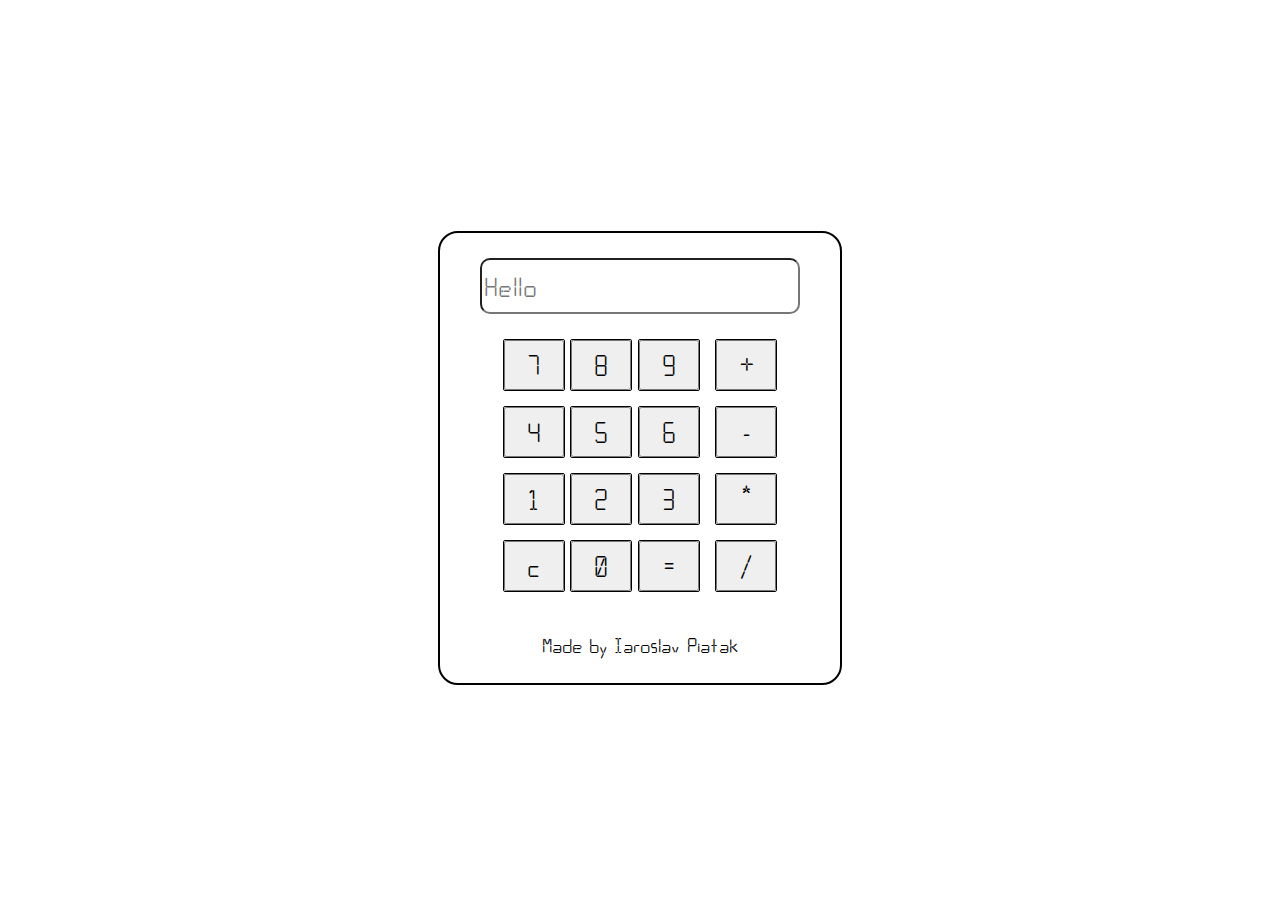
<file: 00_Calculator/index.html>
<!DOCTYPE html>
<html lang="en">

<head>
    <meta charset="UTF-8">
    <meta http-equiv="X-UA-Compatible" content="IE=edge">
    <meta name="viewport" content="width=device-width, initial-scale=1.0">
    <link rel="stylesheet" href="style.css">
    <link rel="preconnect" href="https://fonts.googleapis.com">
    <link rel="preconnect" href="https://fonts.gstatic.com" crossorigin>
    <link href="https://fonts.googleapis.com/css2?family=Capriola&display=swap" rel="stylesheet">
    <title>Calculator</title>
</head>

<body>
    <main>

            <div class="main_box">
                <div class="screen">
                    <input id="screen1" type="text" placeholder="Hello">
                </div>
                <div class="buttons">
                    <div class="button">
                        <button id="b7">7</button>
                    </div>
                    <div class="button">
                        <button id="b8">8</button>
                    </div>
                    <div class="button">
                        <button id="b9">9</button>
                    </div>

                    <div class="button1">
                        <button id="b+">+</button>
                    </div>

                    <div class="button">
                        <button id="b4">4</button>
                    </div>
                    <div class="button">
                        <button id="b5">5</button>
                    </div>
                    <div class="button">
                        <button id="b6">6</button>
                    </div>

                    <div class="button1">
                        <button id="b-">-</button>
                    </div>

                    <div class="button">
                        <button id="b1">1</button>
                    </div>
                    <div class="button">
                        <button id="b2">2</button>
                    </div>
                    <div class="button">
                        <button id="b3">3</button>
                    </div>

                    <div class="button1">
                        <button id="b*">*</button>
                    </div>

                    <div class="button">
                        <button id="bc">c</button>
                    </div>
                    <div class="button">
                        <button id="b0">0</button>
                    </div>
                    <div class="button">
                        <button id="b=">=</button>
                    </div>

                    <div class="button1">
                        <button id="b/">/</button>
                    </div>


                </div>

                <p>Made by Iaroslav Piatak</p>
            </div>
    </main>



    <script src="script.js"></script>

</body>

</html>
</file>
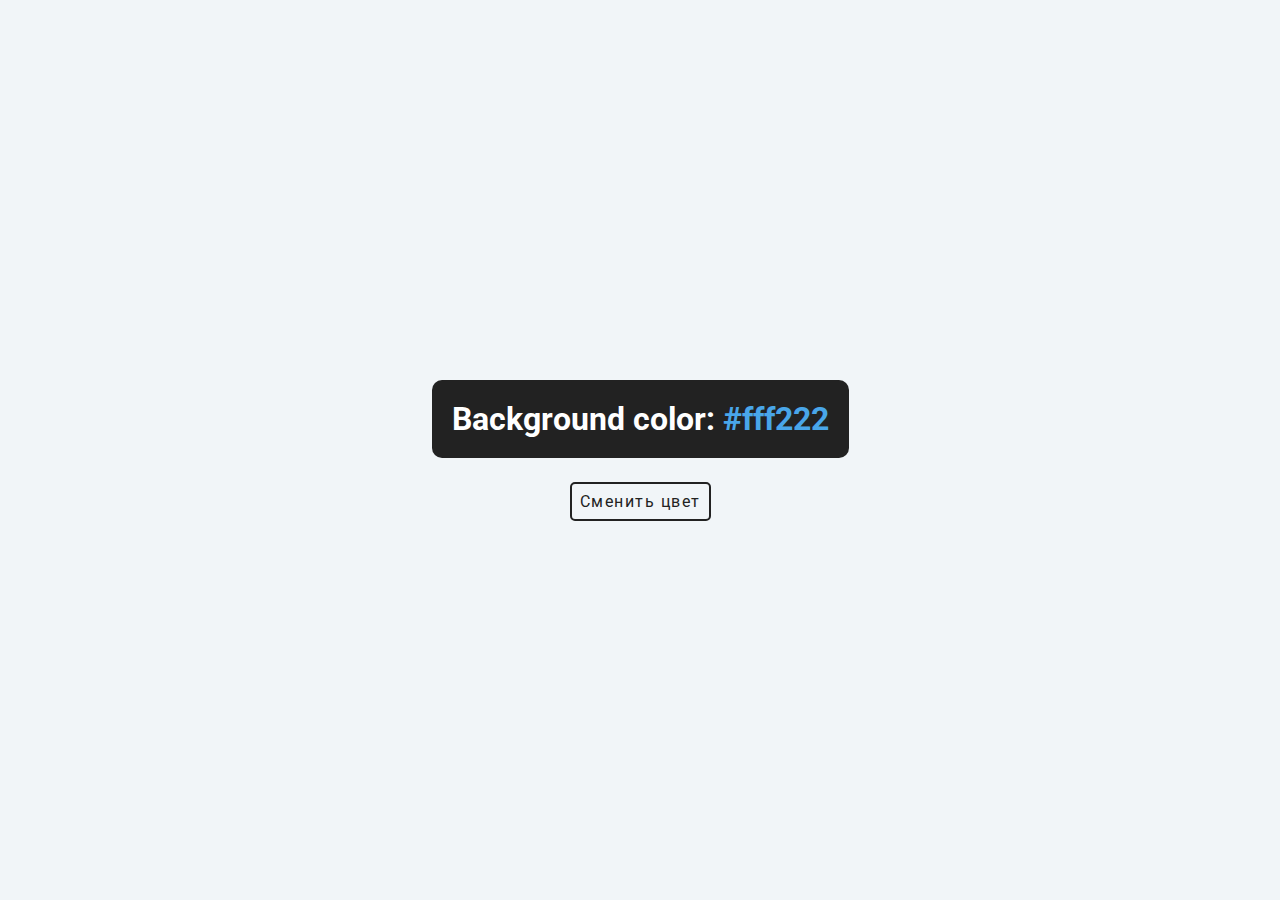
<file: 01_ChangeColor/index.html>
<!DOCTYPE html>
<html lang="en">
<head>
    <meta charset="UTF-8">
    <meta http-equiv="X-UA-Compatible" content="IE=edge">
    <meta name="viewport" content="width=device-width, initial-scale=1.0">
    <link rel="stylesheet" href="css/style.css">
    <title>Background Changer</title>
</head>
<body>
    <div class="container">
        <h2>
            Background color:
            <span class = "color">#fff222</span>
        </h2>
        <button id="btn" class="btn">Сменить цвет</button>
    </div>
  

    <script src="js/app.js"></script>
</body>
</html>
</file>
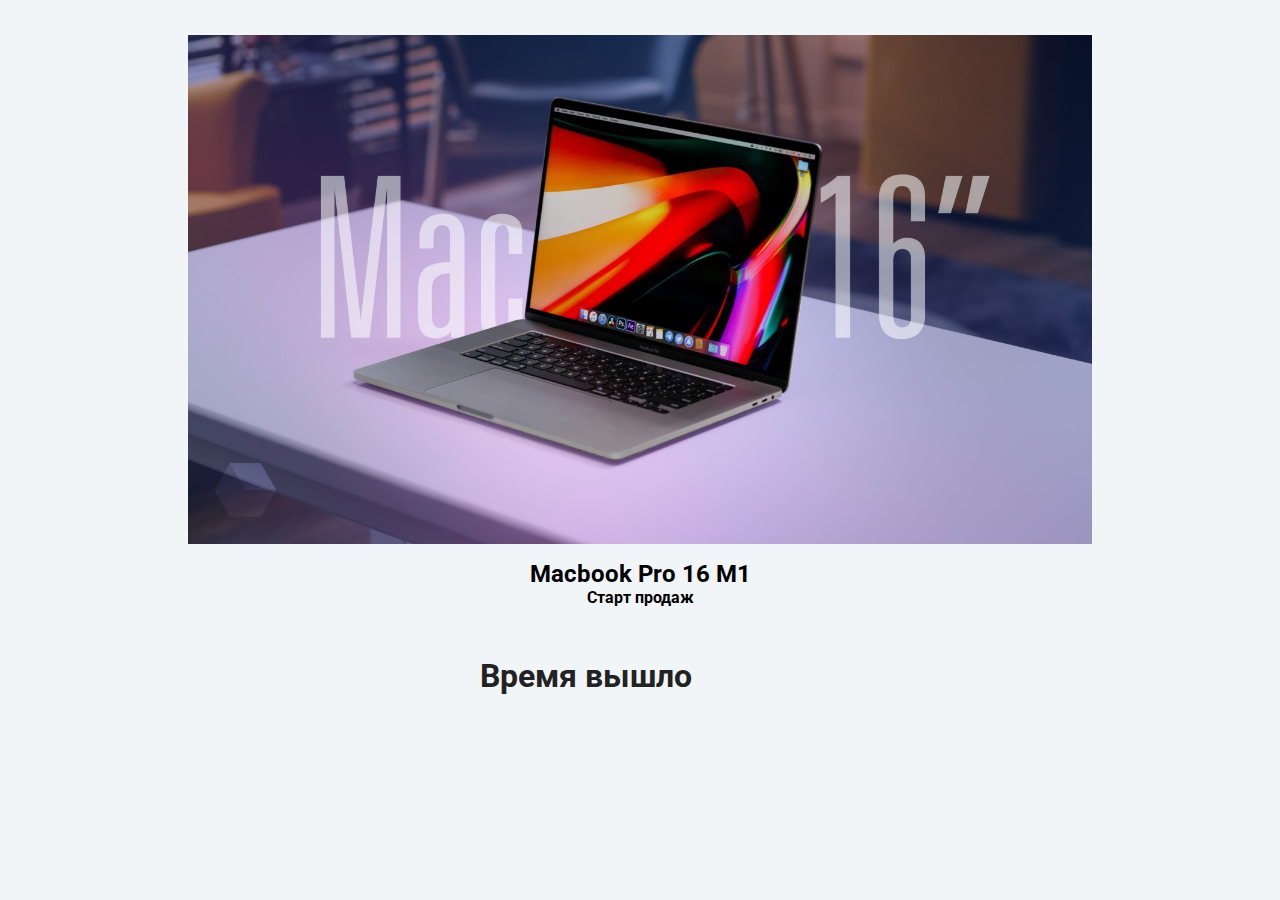
<file: 02_Countdown/index.html>
<!DOCTYPE html>
<html lang="en">
<head>
    <meta charset="UTF-8">
    <meta http-equiv="X-UA-Compatible" content="IE=edge">
    <meta name="viewport" content="width=device-width, initial-scale=1.0">
    <link rel="stylesheet" href="css/style.css">
    <title>Document</title>
</head>
<body>
    <div class="container">
        <img class="image" src="img/macbook.jpg" alt="Macbook pro 16 m1">
        <h2>Macbook Pro 16 M1</h2>
        <h4>Старт продаж</h4>
            <div class="countdown">
                <div class="countdown_item">
                    <h4 class="days">10</h4>
                    <span>дни</span>
                </div>

                <div class="countdown_item">
                    <h4 class="hours">10</h4>
                    <span>часы</span>
                </div>

                <div class="countdown_item">
                    <h4 class="minutes">10</h4>
                    <span>минуты</span>
                </div>

                <div class="countdown_item">
                    <h4 class="seconds">10</h4>
                    <span>секунды</span>
                </div>

            </div>
    </div>

    <script src="js/script.js"></script>
</body>
</html>
</file>
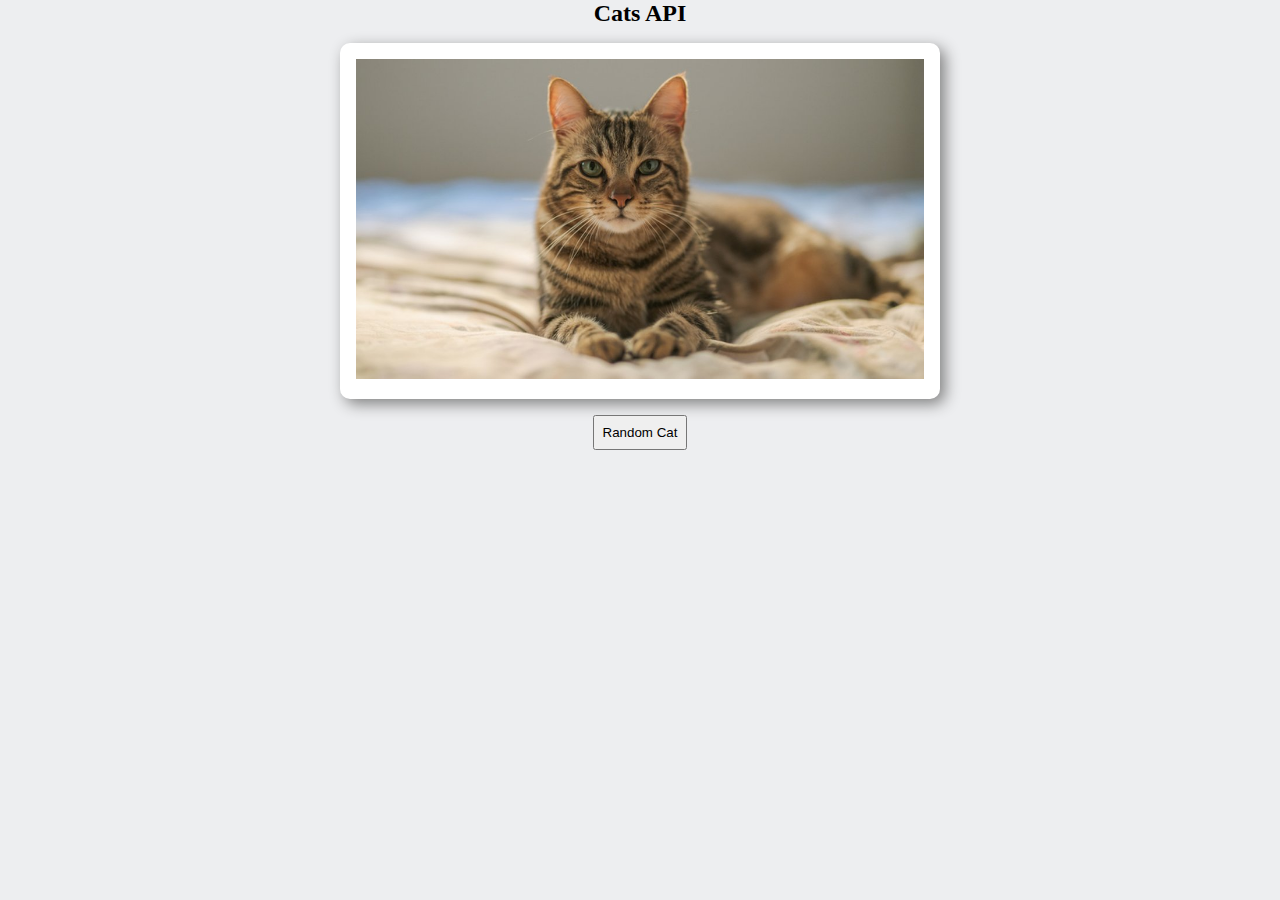
<file: 03_RandomCat/index.html>
<!DOCTYPE html>
<html lang="en">
<head>
    <meta charset="UTF-8">
    <meta http-equiv="X-UA-Compatible" content="IE=edge">
    <meta name="viewport" content="width=device-width, initial-scale=1.0">
    <link rel="stylesheet" href="css/style.css">
    <title>RandomCat</title>
</head>
<body>
    <div class="container">
        <h2>Cats API</h2>
        <div class="card">
            <img src="img/cat-default.jpg" alt="cat" class="img">
        </div>
        <button type = "button" class="btn">Random Cat</button>
    </div>
    <script src="js/app.js"></script>
    
</body>
</html>
</file>
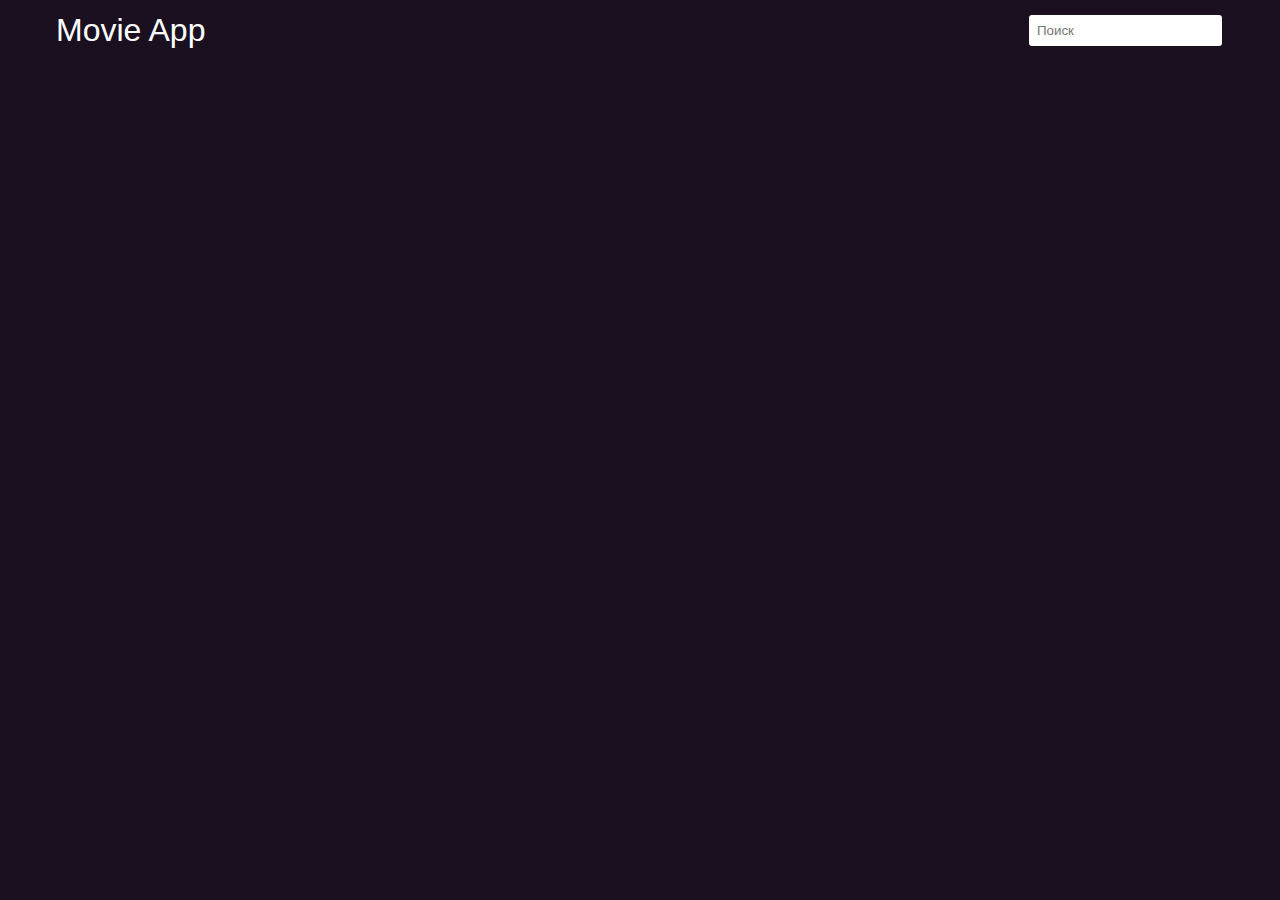
<file: 04_MovieApp/index.html>
<!DOCTYPE html>
<html lang="en">

<head>
    <meta charset="UTF-8">
    <meta http-equiv="X-UA-Compatible" content="IE=edge">
    <meta name="viewport" content="width=device-width, initial-scale=1.0">
    <link rel="stylesheet" href="css/style.css">
    <title>Movie App</title>
</head>

<body>
    <header class="container">
        <div class="header_content">
            <a href="index.html" class="header_logo">Movie App</a>

            <form>
                <input type="text" class="header_search" placeholder="Поиск"/>
            </form>

           

            

        </div>
    </header>

    <div class="container">
        <div class="movies">
           
        </div>
    </div>

    <script src="js/app.js"></script>
</body>

</html>
</file>
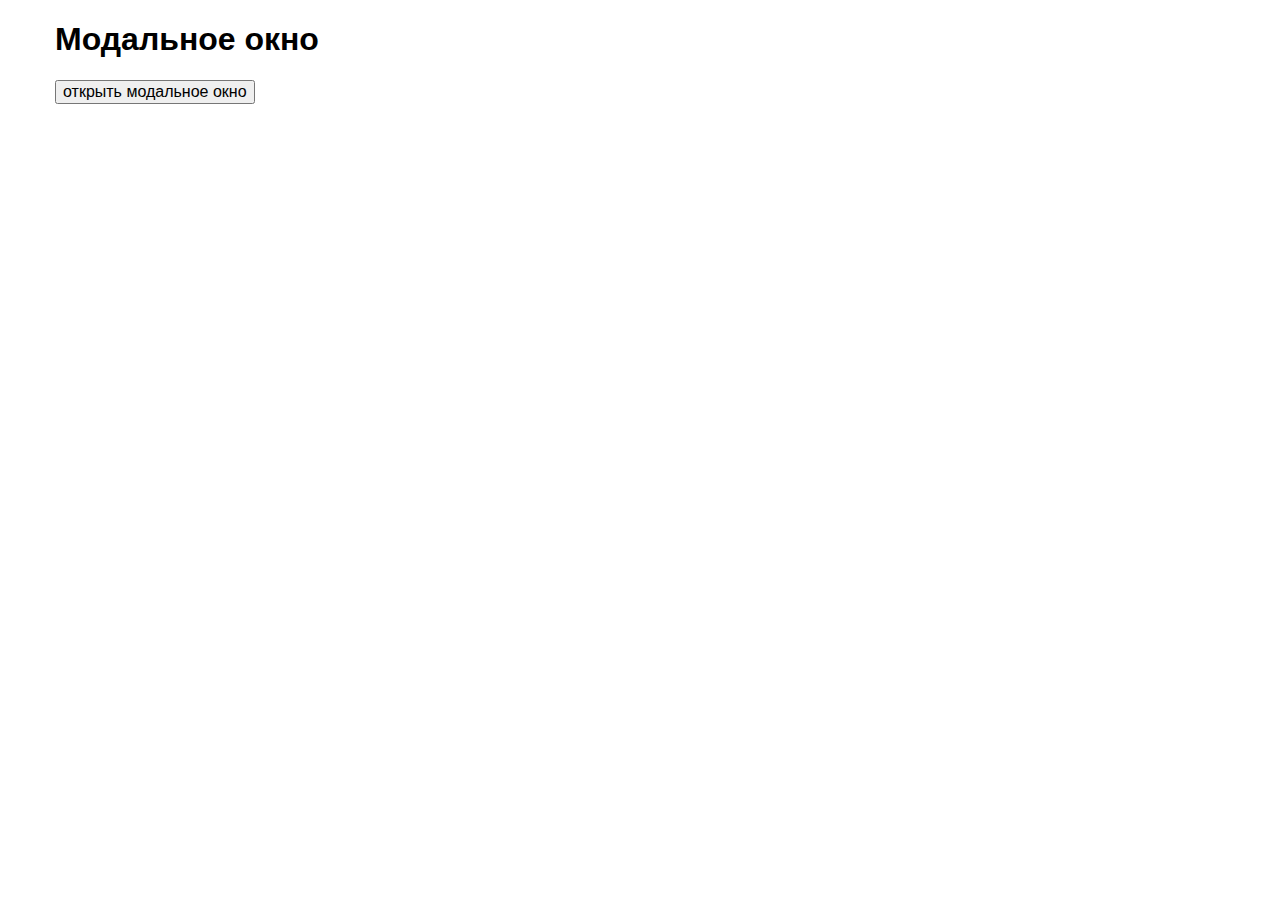
<file: 05_Popup/index.html>
<!DOCTYPE html>
<html lang="en">
<head>
    <meta charset="UTF-8">
    <meta http-equiv="X-UA-Compatible" content="IE=edge">
    <meta name="viewport" content="width=device-width, initial-scale=1.0">
    <title>Модальное окно</title>
    <link rel="stylesheet" href="css/normalize.css">
    <link rel="stylesheet" href="css/style.css">
</head>
<body>
    <div class="container">
        <h1>Модальное окно</h1>
        <button id="open-modal-btn">открыть модальное окно</button>
    </div>

    <div class="modal" id="my-modal">
        <div class="modal__box">
            <button class="modal__close-btn" id="close-my-modal-btn">
                <svg width="23" height="25" viewBox="0 0 23 25" fill="none" xmlns="http://www.w3.org/2000/svg">
                    <path d="M2.09082 0.03125L22.9999 22.0294L20.909 24.2292L-8.73579e-05 2.23106L2.09082 0.03125Z" fill="#333333"/>
                    <path d="M0 22.0295L20.9091 0.0314368L23 2.23125L2.09091 24.2294L0 22.0295Z" fill="#333333"/>
                    </svg>
                    
            </button>
            <h2>Мое модальное окно</h2>
            <p>Lorem ipsum dolor sit amet consectetur adipisicing elit. Nulla quae exercitationem cupiditate cum totam autem, obcaecati natus commodi accusantium voluptas consequatur assumenda quo?</p>
        </div>

    </div>
    <script defer src="js/index.js"></script>
</body>
</html>
</file>
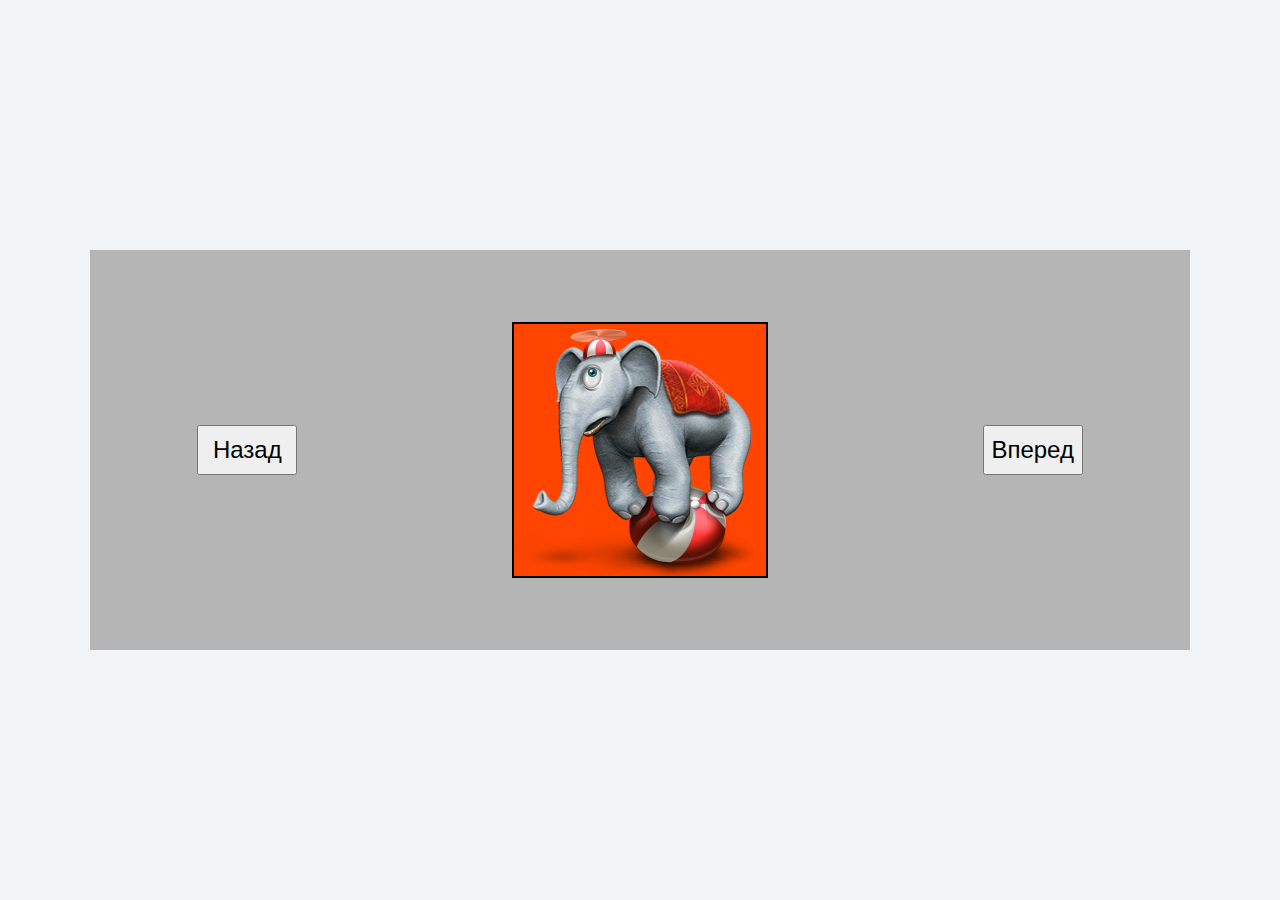
<file: 06_Slider/index.html>
<!DOCTYPE html>
<html lang="en">
<head>
    <meta charset="UTF-8">
    <meta http-equiv="X-UA-Compatible" content="IE=edge">
    <meta name="viewport" content="width=device-width, initial-scale=1.0">
    <title>Слайдер</title>
    
    <link rel="stylesheet" href="css/style.css">
</head>
<body>
    <div class="container">
        <button class="buttonBack">Назад</button>
        <div class="slider-window">
            <div class="slider-line">
                <img src="img/elephant.png">
                <img src="img/gorilla.png">
                <img src="img/home.png">
                <img src="img/ice_cream.png">


            </div>
        </div>
        <button class="buttonNext">Вперед</button>
    </div>
    
   
    <script defer src="js/app.js"></script>
</body>
</html>
</file>
<file: 00_Calculator/style.css>
@font-face {
    font-family: Calculator;
    /* Гарнитура шрифта */
    src: url(fonts/Calculator.ttf);
    /* Путь к файлу со шрифтом */
}

* {
    font-family: 'Calculator', sans-serif;
    font-weight: 500;

}


p {
    font-size: 24px;

}

main {
    height: 100vh;
    display: flex;
    justify-content: center;
    align-items: center;

}

.main_box {
    width: 400px;
    height: 450px;
    border-radius: 20px;
    border: 2px solid black;
    display: flex;
    justify-content: start;
    align-items: center;
    flex-direction: column;
}

.screen {
    margin-top: 20px;
    width: 80%;
    height: 15%;
    display: flex;
    justify-content: center;
    align-items: center;

}

input {
    width: 100%;
    height: 75%;
    border-radius: 10px;
    font-size: 32px;

}

.buttons {
    margin-top: 20px;
    width: 70%;

    display: flex;
    flex-direction: row;
    justify-content: space-around;
    flex-wrap: wrap;
}

.button {


    width: 60px;
    height: 50px;
    border-radius: 2px;
    border: 1px black solid;

}

.button1 {
    margin-bottom: 15px;
    width: 60px;
    height: 50px;
    border-radius: 2px;
    border: 1px black solid;
    margin-left: 10px;

}

button {
    width: 100%;
    height: 100%;
    font-size: 32px;


}
</file>
<file: 01_ChangeColor/css/style.css>
@import url('https://fonts.googleapis.com/css2?family=Roboto&display=swap');
* {
    margin: 0;
    padding: 0;
    box-sizing: border-box;
    font-family: 'Roboto', sans-serif;
}

.container
{
    text-align: center;
}



body{
    height: 100vh;
    display: flex;
    justify-content: center;
    align-items: center;
    background-color: #f1f5f8;
   
}

.container h2 {
    background-color: #222;
    padding: 20px;
    border-radius: 10px;
    color: #fff;
    font-size: 32px;
    margin-bottom: 24px;
}

.color {
    color: #49a6e9;
}

.btn {
    background-color: transparent;
    padding: 8px;
    border: 2px solid #222;
    border-radius: 5px;
    font-size: 16px;
    letter-spacing: 1.5px;
    color: #222;
    outline: none;
    cursor: pointer;
    transition: all 0.2s;
}

.btn:hover {
    background-color: #222;
    color: #fff;
    transition: all 0.2s ease-out;
    
}
</file>
<file: 02_Countdown/css/style.css>
@import url('https://fonts.googleapis.com/css2?family=Roboto&display=swap');
* {
    margin: 0;
    padding: 0;
    box-sizing: border-box;
    font-family: 'Roboto', sans-serif;
}

body {
    background-color: #f1f5f8;
}

.container {
    max-width: 1200px;
    display: flex;
    flex-direction: column;
    align-items: center;
    margin: 0 auto;
    padding: 35px;
}



.image
{
    height: 100%;
    width: 80%;
    margin-bottom: 16px;
}

.countdown {
    display: flex;
    justify-content: space-between;
    text-align: center;
    font-size: 16px;
    color: #fff;
    min-width: 320px;

    margin-top: 50px;
}

.countdown_item
{
    background-color: #49a6e9;
    padding: 6px;
    min-width: 65px;
}

.expired {
    color: #222;
    margin: 0, auto;
}
</file>
<file: 03_RandomCat/css/style.css>
* {
    margin: 0;
    padding: 0;
    box-sizing: border-box;
}

body {
    background-color: #EDEEF0;
}

.container {
    display: flex;
    justify-content: center;
    flex-direction: column;
    align-items: center;
}

.img {
    height: 100%;
    width: 100%;
}

.card {
    max-width: 600px;
    padding: 16px;
    background-color: #fff;
    margin: 16px;
    box-shadow: 5px 5px 15px gray;
    border-radius: 10px;
}

.btn {
    padding: 8px;
}
</file>
<file: 04_MovieApp/css/style.css>
*
{
    margin: 0;
    padding: 0;
    box-sizing: border-box;
}

body {
    background-color: #1a101f;
    font-family: 'Open Sans', sans-serif;
}

.container {
    max-width: 1200px;
    margin: 0 auto;
}

.header_content
{
    display: flex;
    align-items: center;
    justify-content: space-between;
    padding: 16px;
    height: 60px;
}

.header_logo
{
    font-size: 32px;
    text-decoration: none;
    color: #fff;

}

.header_search
{
    padding: 8px;
    border: 2px solid #1a101f;
    border-radius: 5px;
    outline:none;
}

.movies {
    display: flex;
    flex-wrap: wrap;
    justify-content: space-around;
}

.movie
{
    width: 240px;
    margin: 10px;
    position: relative;

}

.movie_cover_inner
{
    position: relative;
    height: 360px;

}

.movie_cover
{
    max-width: 100%;
    height: 100%;

}

.movie_cover_darkened
{
    background-color: #000;
    opacity: 0.1;
    position: absolute;
    top: 0;
    left: 0;
    right:0;
    max-width: 100%;
    height: 100%;
    z-index: 1;
}

.movie_cover_darkened:hover{
    background-color: gray;
    cursor: pointer;
}

.movie_info
{
    padding: 10px 0;

}

.movie_title
{
    font-size: 16px;
    color: #fff;

}

.movie_category
{
    font-size: 14px;
    color: #ffd80e;

}

.movie_average {
    position: absolute;
    top: 10px;
    left: 10px;
    right: 0;
    border-radius: 50%;
    width: 36px;
    height: 36px;
    display: flex;
    justify-content: center;
    align-items: center;
    background-color: #1a101f;
    color: #fff;
    font-size: 14px;


}

.movie_average_green
{
    border: 1px solid green;

}

.movie_average_orange
{
    border: 1px solid orange;

    
}

.movie_average_red
{
    border: 1px solid red;

    
}
</file>
<file: 05_Popup/css/style.css>
html {
    box-sizing: border-box;
}

*,
*::before,
*::after {
    box-sizing: inherit;
}

a {
    color: inherit;
    text-decoration: none;
}

img {
    max-width: 100%;
}

body {
    font-family: Arial, Verdana, sans-serif;
}

.container {
    max-width: 1200px;
    margin: 0 auto;
    padding: 0 15px;
}

.modal{
    position: fixed;
    left:0;
    top:0;
    width: 100%;
    height: 100vh;
    z-index: 99989;
    background-color: rgba(0,0,0,.3);
    display: flex;
    align-items: center;
    justify-content: center;
    overflow-y: auto;
    visibility: hidden;
    opacity: 0;
    transition: opacity .4s, visibility .4s;
}

.modal__box {
    position: relative;
    max-width: 500px;
    padding: 45px;
    z-index: 1;
    margin: 30px 15px; 
    background-color: white;
    box-shadow: 0 0 17px -7px rgba(34,60,80,0.2);
    transform: scale(0);
    transition: transform .8s;
}

.modal__close-btn
{
    position: absolute;
    top:8px;
    right: 8px;
    border: none;
    background-color: transparent;
    padding: 5px;
    cursor: pointer;

}

.modal__close-btn svg path
{
    transform: fill .4s;
   

}


.modal__close-btn:hover svg path
{
    fill:blue;

}

.modal__close-btn:active svg path
{
    fill:yellow;

}

.modal.open{
    visibility: visible;
    opacity: 1;
}

.modal.open .modal__box
{
    transform: scale(1);
}
</file>
<file: 06_Slider/css/style.css>
*
{
    margin:0;
    padding: 0;
    box-sizing: border-box;

}

body{
    width: 100vw;
    height: 100vh;
    background-color: #f1f5f8;
    font-family: "Open Sans", sans-serif;
    display: flex;
    justify-content: center;
    align-items: center;
    
    

}

.container
{
    width: 1100px;
    height: 400px;
    background-color: rgb(181, 181, 181);
    display: flex;
    justify-content: space-around;
    align-items: center;
}

.slider-window
{
   
    width: 256px;
    height: 256px;
    background-color: orangered;
    border: 2px black solid;
    overflow: hidden;
}
.slider-line
{
    position: relative;
    display: flex;
    width: 1100px;
    transition: all ease 1s;
  

   
   
}

button
{
    width: 100px;
    height: 50px;
    font-size: 24px;
     
}
</file>
